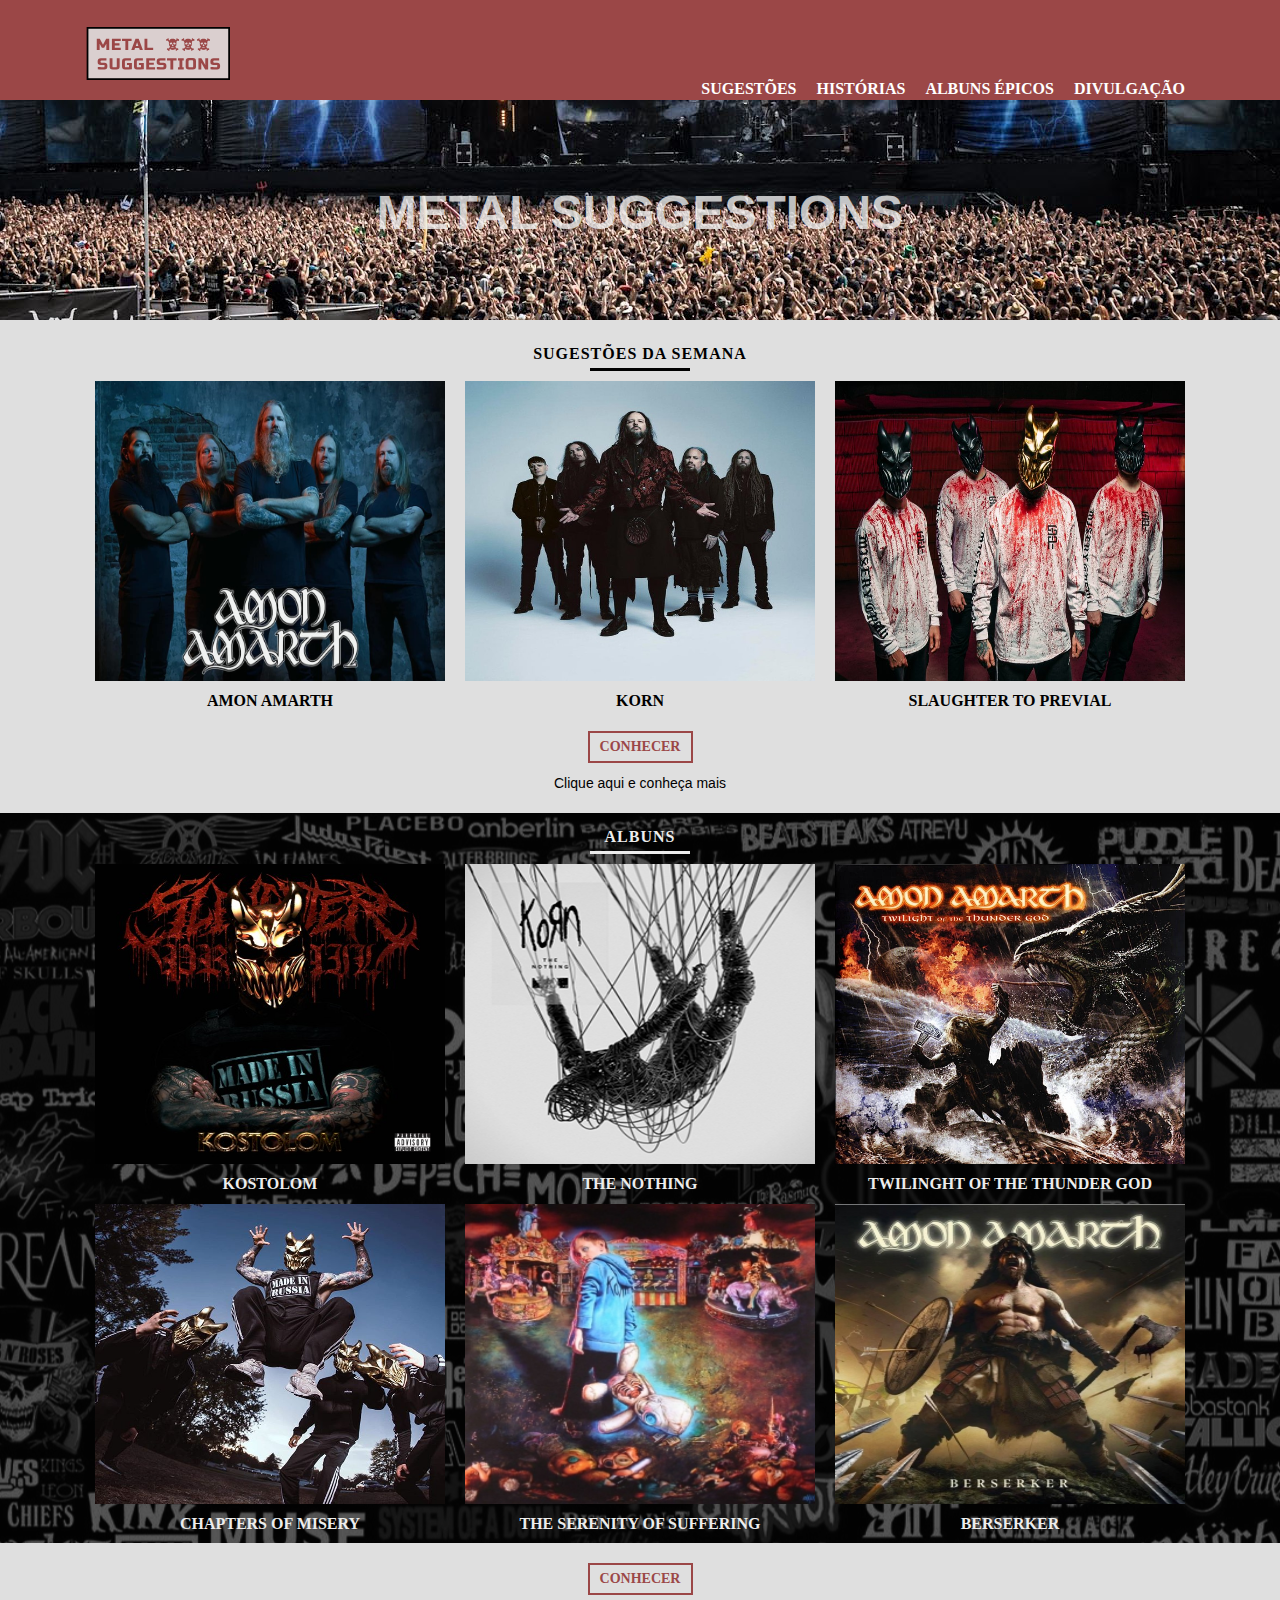
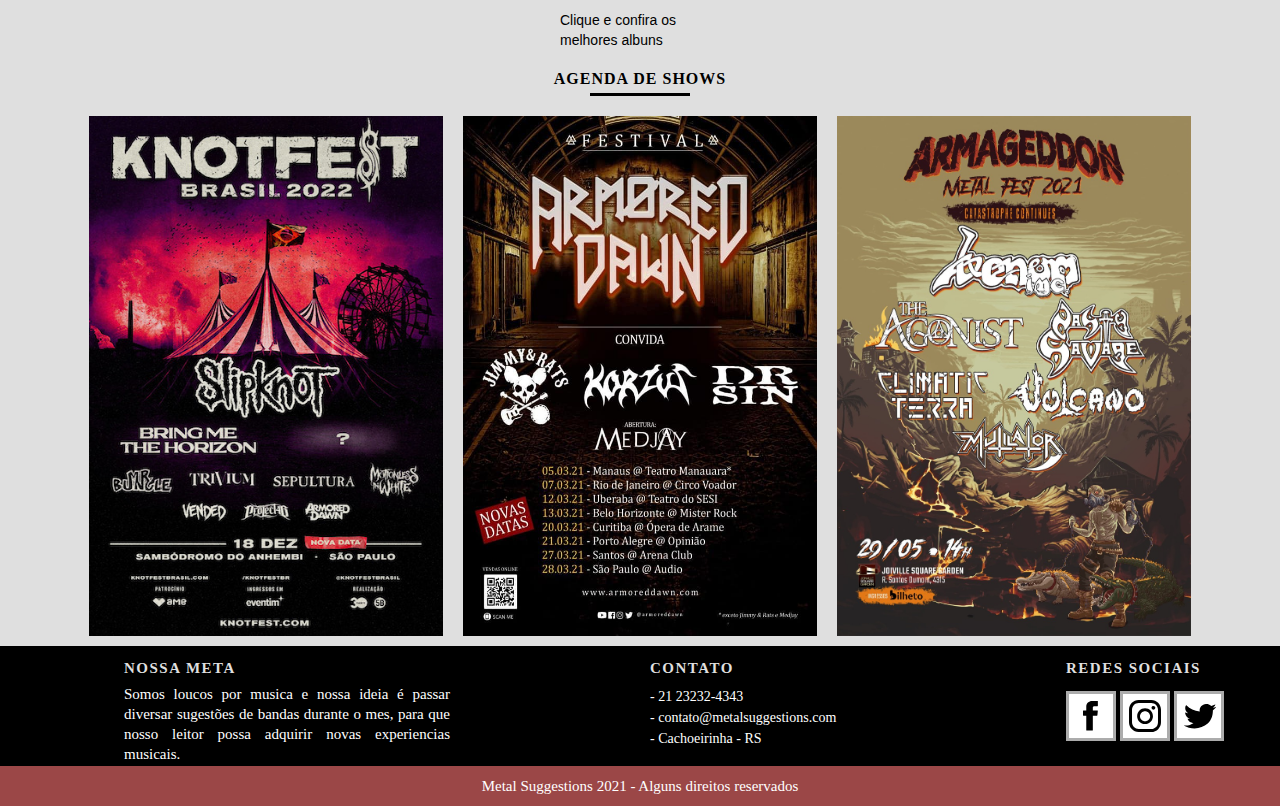
<file: index.html>
<!DOCTYPE HTML5>
<html lang="pt-br">
<title>Metal Suggestions</title>

<head>
  <meta property="og:type" content="website" />
  <meta property="og:title" content="Metal - Metal Suggestions" />
  <meta charset="UTF-8">
  <meta http-equiv="X-UA-Compatible" content="IE=edge">
  <meta name="viewport" content="width=device-width, initial-scale=1.0">
  <link rel="stylesheet" type="text/css" href="css/style.css">
</head>

<body>
  <header class="header">
    <div class="container">
      <div class="logo">
        <a href="index.html">
          <img src="img/logo.svg" alt="Logo">
        </a>
      </div>
      <nav class="menu-nav">
        <ul>
          <li><a href="index.html">Sugestões</a></li>
          <li><a href="historias.html">Histórias</a></li>
          <li><a href="albuns-epicos.html">Albuns Épicos</a></li>
          <li><a href="divulgacao.html">Divulgação</a></li>
        </ul>
      </nav>
    </div>
  </header>
  <div class="bg">
    <h1>Metal Suggestions</h1>
  </div>
  <h2 class="subtitulo">Sugestões da Semana</h2>
  <section class="sugestoes">
    <ul class="flex-bandas">
      <li>
        <div class="item-1"><img src="img/amon1.jpg" alt="Amon 1"></div>
        <h3>AMON AMARTH</h3>
      </li>
      <li>
        <div class="item-1"><img src="img/korn.jpg" alt="Korn 1"></div>
        <h3>KORN</h3>
      </li>
      <li>
        <div class="item-1"><img src="img/slaughter3.jpg" alt="slaughter 1"></div>
        <h3>SLAUGHTER TO PREVIAL</h3>
      </li>
    </ul>

  </section>

  <div class="call">
    <a href="historias.html" class="btn">Conhecer</a>
    <p>Clique aqui e conheça mais</p>

  </div>

  <section class="albuns">
    <h2>Albuns</h2>
    <ul class="container-flex">
      <li>
        <div class="item"><img src="img/kostolom.jpg" alt="Kostolom"></div>
        <h3>KOSTOLOM</h3>
      </li>
      <li>
        <div class="item"><img src="img/the-nothing.jpg" alt="The nothing"></div>
        <h3>THE NOTHING </h3>
      </li>
      <li>
        <div class="item"><img src="img/amon2.webp" alt="Amon 2"></div>
        <h3>TWILINGHT OF THE THUNDER GOD</h3>
      </li>
      <li>
        <div class="item"><img src="img/chapters.jpg" alt="Chapters"></div>
        <h3>CHAPTERS OF MISERY</h3>
      </li>
      <li>
        <div class="item"><img src="img/the-serenity-of-suffering.jpg" alt="The serenity"></div>
        <h3>THE SERENITY OF SUFFERING</h3>
      <li>
      <li>
        <div class="item"><img src="img/berserker.jpg" alt="Berserker"></div>
        <h3>BERSERKER</h3>
      </li>
    </ul>
  </section>

  <div class="call-2">
    <a href="albuns-epicos.html" class="btn">Conhecer</a>
    <p>Clique e confira os melhores albuns</p>

  </div>

  <section class="agenda">
    <h2>Agenda de Shows</h2>
    <ul class="agenda-img">
      <li><img src="img/knotbrasil821.jpeg" alt="knotfest"></li>
      <li><img src="img/armored.jpg" alt="Armored"></li>
      <li><img src="img/armagedon.jpg" alt="Armagedon"></li>

    </ul>
    <footer>
      <section class="footer">
        <div class="nossa-meta">
          <h3>Nossa meta</h3>
          <p>Somos loucos por musica e nossa ideia é passar diversar sugestões de bandas durante o mes, para que nosso leitor possa adquirir novas experiencias musicais.</p>
        </div>
        <div class="contato">
          <h3>Contato</h3>
          <ul class="flex-contato">
            <li> - 21 23232-4343 </li>
            <li> - contato@metalsuggestions.com </li>
            <li> - Cachoeirinha - RS </li>
          </ul>
        </div>

        <div class="footer_redes">
          <h3>Redes Sociais</h3>
          <ul>
            <li><a href="http://facebook.com" target="_blank"> <img class="facebook" src="img/redes-sociais/facebook.svg" alt="Facebook MS"></a></li>
            <li><a href="http://instagram.com" target="_blank"> <img class="instagram" src="img/redes-sociais/instagram.svg" alt="Instagram MS"></a></li>
            <li><a href="http://twitter.com" target="_blank"> <img class="twitter" src="img/redes-sociais/twitter.svg" alt="twiiter MS"></a></li>
          </ul>
        </div>
      </section>

      <div class="container-footer2">
        <p> Metal Suggestions 2021 - Alguns direitos reservados</p>
      </div>


    </footer>

</body>

</html>
</file>
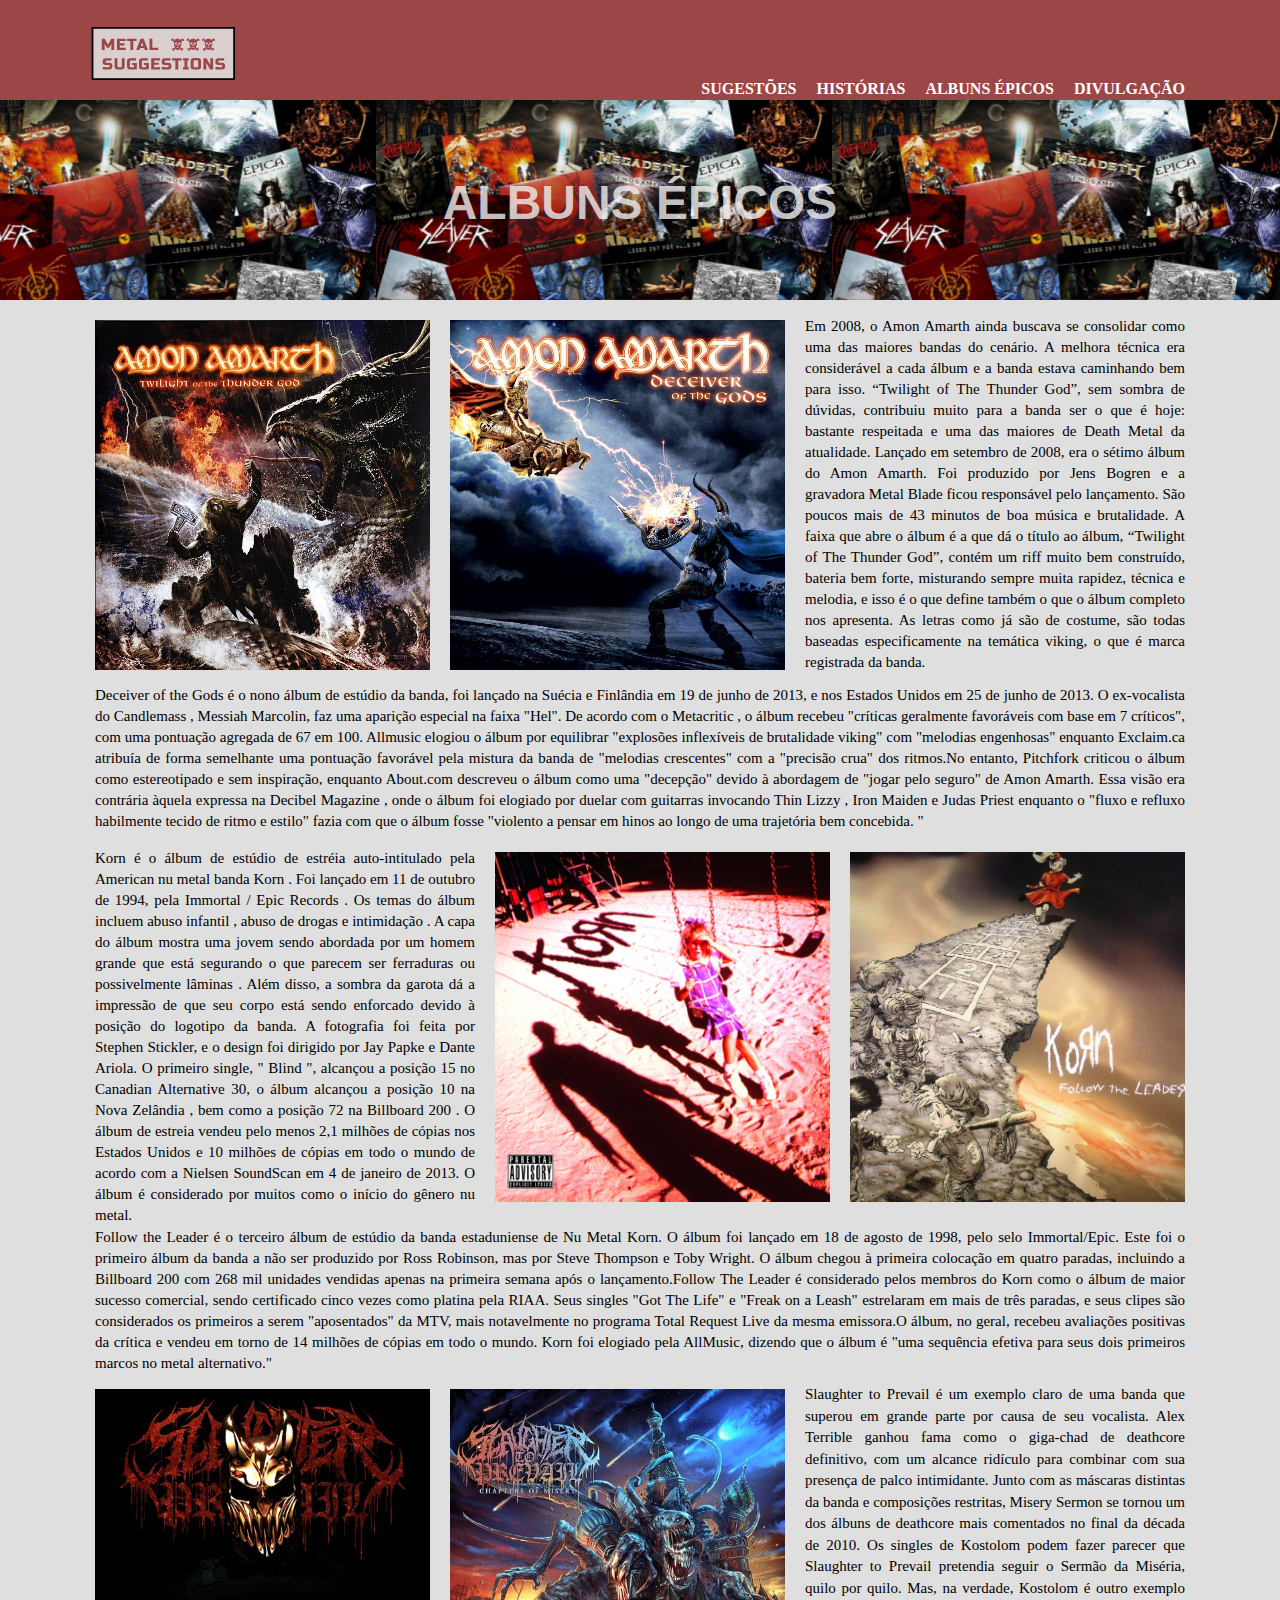
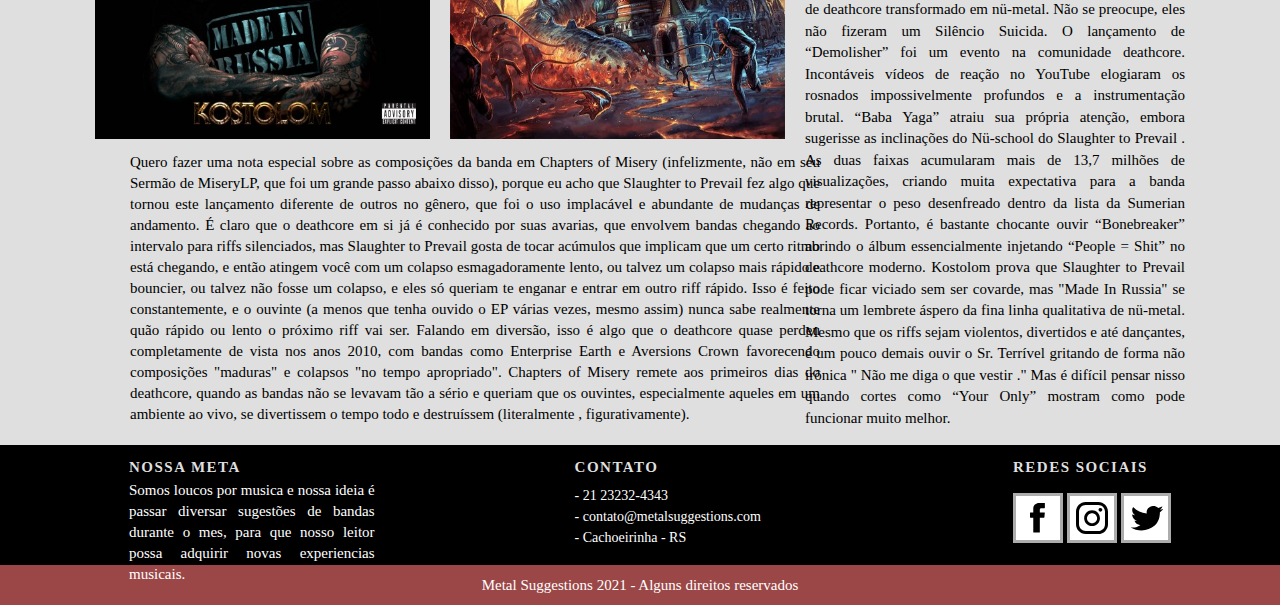
<file: albuns-epicos.html>
<!DOCTYPE HTML5>
<html lang="pt-br">
<title>Albuns Épicos</title>

<head>
  <meta property="og:type" content="website" />
  <meta property="og:title" content="Metal - Metal Suggestions" />
  <meta charset="UTF-8">
  <meta http-equiv="X-UA-Compatible" content="IE=edge">
  <meta name="viewport" content="width=device-width, initial-scale=1.0">
  <link rel="stylesheet" type="text/css" href="css/style.css">
  <link rel="stylesheet" type="text/css" href="css/historias.css">
  <link rel="stylesheet" type="text/css" href="css/albuns-epicos.css">
</head>

<body>
  <header class="header">
    <div class="container">
      <div class="logo">
        <a href="index.html">
          <img src="img/logo.svg" alt="Logo">
        </a>
      </div>
      <nav class="menu-nav">
        <ul>
          <li><a href="index.html">Sugestões</a></li>
          <li><a href="historias.html">Histórias</a></li>
          <li><a href="albuns-epicos.html">Albuns Épicos</a></li>
          <li><a href="divulgacao.html">Divulgação</a></li>
        </ul>
      </nav>
    </div>
  </header>
  <div class="interna-albuns">
    <h1>Albuns Épicos</h1>
  </div>
  <div class="container-flex1">

    <div class="item2">
      <img src="img/amon2.webp" alt="album-amon2">
      <img src="img/album-amon1.jpg" alt="album-amon1">

      <div class="position-1">

        <p>Em 2008, o Amon Amarth ainda buscava se consolidar como uma das maiores bandas do cenário. A melhora técnica era considerável a cada álbum e a banda estava caminhando bem para isso. “Twilight of The Thunder God”, sem sombra de dúvidas, contribuiu muito para a banda ser o que é hoje: bastante respeitada e uma das maiores de Death Metal da atualidade.
          Lançado em setembro de 2008, era o sétimo álbum do Amon Amarth. Foi produzido por Jens Bogren e a gravadora Metal Blade ficou responsável pelo lançamento. São poucos mais de 43 minutos de boa música e brutalidade.

          A faixa que abre o álbum é a que dá o título ao álbum, “Twilight of The Thunder God”, contém um riff muito bem construído, bateria bem forte, misturando sempre muita rapidez, técnica e melodia, e isso é o que define também o que o álbum completo nos apresenta.
          As letras como já são de costume, são todas baseadas especificamente na temática viking, o que é marca registrada da banda.</p>
      </div>
    </div>

    <div class="paragrafo-1">
      <p>Deceiver of the Gods é o nono álbum de estúdio da banda, foi lançado na Suécia e Finlândia em 19 de junho de 2013, e nos Estados Unidos em 25 de junho de 2013. O ex-vocalista do Candlemass , Messiah Marcolin, faz uma aparição especial na faixa "Hel".
        De acordo com o Metacritic , o álbum recebeu "críticas geralmente favoráveis ​​com base em 7 críticos", com uma pontuação agregada de 67 em 100. Allmusic elogiou o álbum por equilibrar "explosões inflexíveis de brutalidade viking" com "melodias engenhosas" enquanto Exclaim.ca atribuía de forma semelhante uma pontuação favorável pela mistura da banda de "melodias crescentes" com a "precisão crua" dos ritmos.No entanto, Pitchfork criticou o álbum como estereotipado e sem inspiração, enquanto About.com descreveu o álbum como uma "decepção" devido à abordagem de "jogar pelo seguro" de Amon Amarth. Essa visão era contrária àquela expressa na Decibel Magazine , onde o álbum foi elogiado por duelar com guitarras invocando Thin Lizzy , Iron Maiden e Judas Priest enquanto o "fluxo e refluxo habilmente tecido de ritmo e estilo" fazia com que o álbum fosse "violento a pensar em hinos ao longo de uma trajetória bem concebida. "
      </p>
    </div>


    <div class="container-flex1">
      <div class="item3">

        <div class="position-2">

          <p>Korn é o álbum de estúdio de estréia auto-intitulado pela American nu metal banda Korn . Foi lançado em 11 de outubro de 1994, pela Immortal / Epic Records .

            Os temas do álbum incluem abuso infantil , abuso de drogas e intimidação . A capa do álbum mostra uma jovem sendo abordada por um homem grande que está segurando o que parecem ser ferraduras ou possivelmente lâminas . Além disso, a sombra da garota dá a impressão de que seu corpo está sendo enforcado devido à posição do logotipo da banda. A fotografia foi feita por Stephen Stickler, e o design foi dirigido por Jay Papke e Dante Ariola.
            O primeiro single, " Blind ", alcançou a posição 15 no Canadian Alternative 30, o álbum alcançou a posição 10 na Nova Zelândia , bem como a posição 72 na Billboard 200 . O álbum de estreia vendeu pelo menos 2,1 milhões de cópias nos Estados Unidos e 10 milhões de cópias em todo o mundo de acordo com a Nielsen SoundScan em 4 de janeiro de 2013. O álbum é considerado por muitos como o início do gênero nu metal.</p>

        </div>
        <img src="img/korn-album.jpg" alt="korn-album">
        <img src=" img/korn-follow.jpg" alt="korn-follow">
      </div>
      <div class="paragrafo-2">
        <p>Follow the Leader é o terceiro álbum de estúdio da banda estaduniense de Nu Metal Korn. O álbum foi lançado em 18 de agosto de 1998, pelo selo Immortal/Epic. Este foi o primeiro álbum da banda a não ser produzido por Ross Robinson, mas por Steve Thompson e Toby Wright.
          O álbum chegou à primeira colocação em quatro paradas, incluindo a Billboard 200 com 268 mil unidades vendidas apenas na primeira semana após o lançamento.Follow The Leader é considerado pelos membros do Korn como o álbum de maior sucesso comercial, sendo certificado cinco vezes como platina pela RIAA. Seus singles "Got The Life" e "Freak on a Leash" estrelaram em mais de três paradas, e seus clipes são considerados os primeiros a serem "aposentados" da MTV, mais notavelmente no programa Total Request Live da mesma emissora.O álbum, no geral, recebeu avaliações positivas da crítica e vendeu em torno de 14 milhões de cópias em todo o mundo. Korn foi elogiado pela AllMusic, dizendo que o álbum é "uma sequência efetiva para seus dois primeiros marcos no metal alternativo."</p>
      </div>
    </div>
    <div class="container-flex1">

      <div class="item4">
        <img src="img/kostolom.jpg" alt="album-slaughter">
        <img src="img/chapters-1.jpg" alt="album-chapters">
        <div class="position-3">

          <p>Slaughter to Prevail é um exemplo claro de uma banda que superou em grande parte por causa de seu vocalista. Alex Terrible ganhou fama como o giga-chad de deathcore definitivo, com um alcance ridículo para combinar com sua presença de palco intimidante. Junto com as máscaras distintas da banda e composições restritas, Misery Sermon se tornou um dos álbuns de deathcore mais comentados no final da década de 2010. Os singles de Kostolom podem fazer parecer que Slaughter to Prevail pretendia seguir o Sermão da Miséria, quilo por quilo. Mas, na verdade, Kostolom é outro exemplo de deathcore transformado em nü-metal. Não se preocupe, eles não fizeram um Silêncio Suicida.

            O lançamento de “Demolisher” foi um evento na comunidade deathcore. Incontáveis ​​vídeos de reação no YouTube elogiaram os rosnados impossivelmente profundos e a instrumentação brutal. “Baba Yaga” atraiu sua própria atenção, embora sugerisse as inclinações do Nü-school do Slaughter to Prevail . As duas faixas acumularam mais de 13,7 milhões de visualizações, criando muita expectativa para a banda representar o peso desenfreado dentro da lista da Sumerian Records. Portanto, é bastante chocante ouvir “Bonebreaker” abrindo o álbum essencialmente injetando “People = Shit” no deathcore moderno.

            Kostolom prova que Slaughter to Prevail pode ficar viciado sem ser covarde, mas "Made In Russia" se torna um lembrete áspero da fina linha qualitativa de nü-metal. Mesmo que os riffs sejam violentos, divertidos e até dançantes, é um pouco demais ouvir o Sr. Terrível gritando de forma não irônica " Não me diga o que vestir ." Mas é difícil pensar nisso quando cortes como “Your Only” mostram como pode funcionar muito melhor.</p>
        </div>
      </div>
      <div class="ultimo-paragrafo">
        <p>Quero fazer uma nota especial sobre as composições da banda em Chapters of Misery (infelizmente, não em seu Sermão de MiseryLP, que foi um grande passo abaixo disso), porque eu acho que Slaughter to Prevail fez algo que tornou este lançamento diferente de outros no gênero, que foi o uso implacável e abundante de mudanças de andamento. É claro que o deathcore em si já é conhecido por suas avarias, que envolvem bandas chegando ao intervalo para riffs silenciados, mas Slaughter to Prevail gosta de tocar acúmulos que implicam que um certo ritmo está chegando, e então atingem você com um colapso esmagadoramente lento, ou talvez um colapso mais rápido e bouncier, ou talvez não fosse um colapso, e eles só queriam te enganar e entrar em outro riff rápido. Isso é feito constantemente, e o ouvinte (a menos que tenha ouvido o EP várias vezes, mesmo assim) nunca sabe realmente quão rápido ou lento o próximo riff vai ser.

          Falando em diversão, isso é algo que o deathcore quase perdeu completamente de vista nos anos 2010, com bandas como Enterprise Earth e Aversions Crown favorecendo composições "maduras" e colapsos "no tempo apropriado". Chapters of Misery remete aos primeiros dias do deathcore, quando as bandas não se levavam tão a sério e queriam que os ouvintes, especialmente aqueles em um ambiente ao vivo, se divertissem o tempo todo e destruíssem (literalmente , figurativamente).
        </p>

      </div>
    </div>

    <footer>
      <section class="footer">
        <div class="nossa-meta">
          <h3>Nossa meta</h3>
          <p>Somos loucos por musica e nossa ideia é passar diversar sugestões de bandas durante o mes, para que nosso leitor possa adquirir novas experiencias musicais.</p>
        </div>
        <div class="contato">
          <h3>Contato</h3>
          <ul class="flex-contato">
            <li> - 21 23232-4343 </li>
            <li> - contato@metalsuggestions.com </li>
            <li> - Cachoeirinha - RS </li>
          </ul>
        </div>

        <div class="footer_redes">
          <h3>Redes Sociais</h3>
          <ul>
            <li><a href="http://facebook.com" target="_blank"> <img class="facebook" src="img/redes-sociais/facebook.svg" alt="Facebook MS"></a></li>
            <li><a href="http://instagram.com" target="_blank"> <img class="instagram" src="img/redes-sociais/instagram.svg" alt="Instagram MS"></a></li>
            <li><a href="http://twitter.com" target="_blank"> <img class="twitter" src="img/redes-sociais/twitter.svg" alt="twiiter MS"></a></li>
          </ul>
        </div>
      </section>

      <div class="container-footer2">
        <p> Metal Suggestions 2021 - Alguns direitos reservados</p>
      </div>


    </footer>

</body>

</html>
</file>
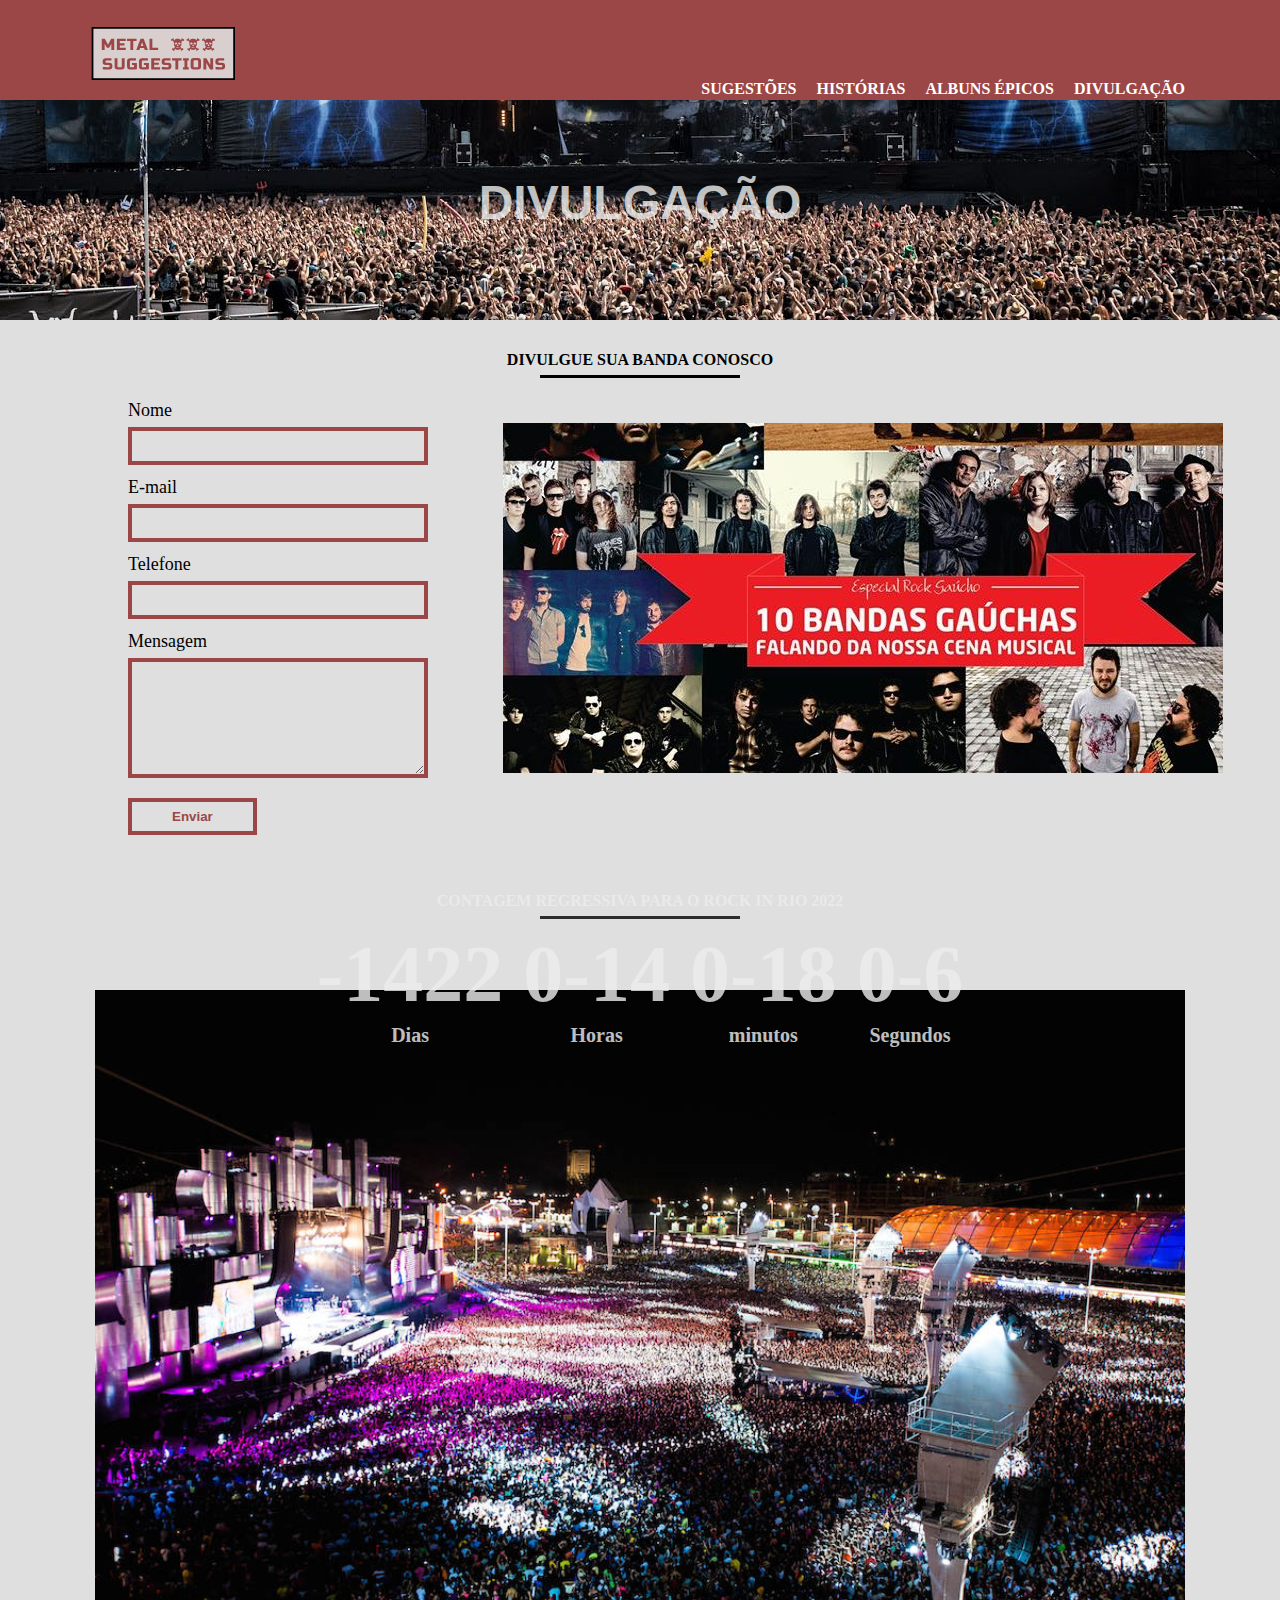
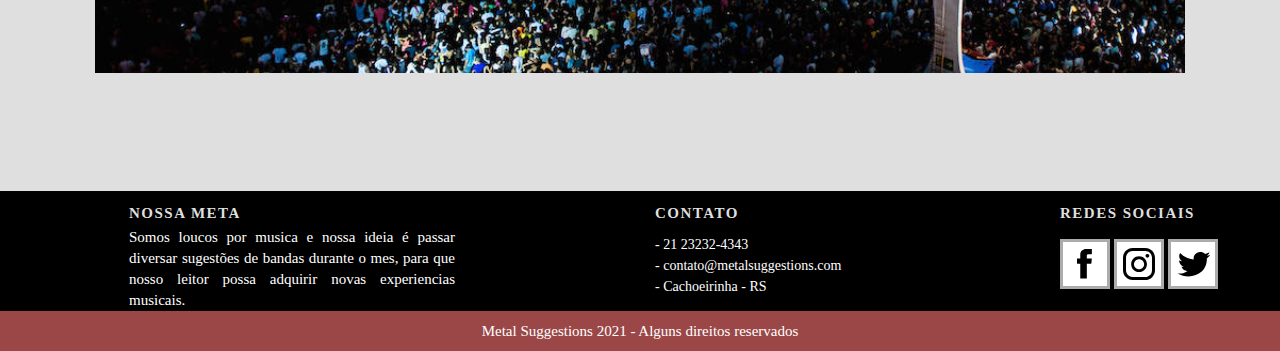
<file: divulgacao.html>
<!DOCTYPE HTML5>
<html lang="pt-br">
<title>Divulgação</title>

<head>
  <meta property="og:type" content="website" />
  <meta property="og:title" content="Metal - Metal Suggestions" />
  <meta charset="UTF-8">
  <meta http-equiv="X-UA-Compatible" content="IE=edge">
  <meta name="viewport" content="width=device-width, initial-scale=1.0">
  <link rel="stylesheet" type="text/css" href="css/style.css">
  <link rel="stylesheet" type="text/css" href="css/historias.css">
  <link rel="stylesheet" type="text/css" href="css/albuns-epicos.css">
  <link rel="stylesheet" type="text/css" href="css/divulgacao.css">

</head>

<body>
  <header class="header">
    <div class="container">
      <div class="logo">
        <a href="index.html">
          <img src="img/logo.svg" alt="Logo">
        </a>
      </div>
      <nav class="menu-nav">
        <ul>
          <li><a href="index.html">Sugestões</a></li>
          <li><a href="historias.html">Histórias</a></li>
          <li><a href="albuns-epicos.html">Albuns Épicos</a></li>
          <li><a href="divulgacao.html">Divulgação</a></li>
        </ul>
      </nav>
    </div>
  </header>
  <div class="interna-divulgacao">
    <h1>Divulgação</h1>
  </div>
  <div class="divulgacao">
    <h3>Divulgue sua banda conosco</h3>
  </div>
  <div class="container-form">
    <section class="contato-form">
      <form id="form_orcamento" method="POST" action="./enviar.php" class="contato_form grid-8 formphp">
        <label for="nome">Nome</label>
        <input type="text" id="nome" name="nome" required>
        <label for="email">E-mail</label>
        <input type="email" id="email" name="email" required>
        <label for="telefone">Telefone</label>
        <input type="text" id="telefone" name="telefone">
        <label for="mensagem">Mensagem</label>
        <textarea id="mensagem" name="mensagem" required></textarea>
        <button id="enviar" name="enviar" type="submit" class="btn-enviar">Enviar</button>
      </form>
    </section>
    <img src="img/divulgacao.jpg" alt="divulgacao">
  </div>
  <section class="background">
    <div class="countdown">
      <h3>Contagem regressiva para o Rock in Rio 2022</h3>
      <div class="countdown-container">
        <div class="countdown-el days-c">
          <p class="text" id="days">0</p>
          <span>Dias</span>
        </div>
        <div class="countdown-el hours-c">
          <p class="text" id="hours">0</p>
          <span>Horas</span>
        </div>
        <div class="countdown-el mins-c">
          <p class="text" id="mins">0</p>
          <span>minutos</span>
        </div>
        <div class="countdown-el seconds-c">
          <p class="text" id="seconds">0</p>
          <span>Segundos</span>
        </div>
      </div>
    </div>
  </section>

  <footer>
    <section class="footer">
      <div class="nossa-meta">
        <h3>Nossa meta</h3>
        <p>Somos loucos por musica e nossa ideia é passar diversar sugestões de bandas durante o mes, para que nosso leitor possa adquirir novas experiencias musicais.</p>
      </div>
      <div class="contato">
        <h3>Contato</h3>
        <ul class="flex-contato">
          <li> - 21 23232-4343 </li>
          <li> - contato@metalsuggestions.com </li>
          <li> - Cachoeirinha - RS </li>
        </ul>
      </div>

      <div class="footer_redes">
        <h3>Redes Sociais</h3>
        <ul>
          <li><a href="http://facebook.com" target="_blank"> <img class="facebook" src="img/redes-sociais/facebook.svg" alt="Facebook MS"></a></li>
          <li><a href="http://instagram.com" target="_blank"> <img class="instagram" src="img/redes-sociais/instagram.svg" alt="Instagram MS"></a></li>
          <li><a href="http://twitter.com" target="_blank"> <img class="twitter" src="img/redes-sociais/twitter.svg" alt="twiiter MS"></a></li>
        </ul>
      </div>
    </section>

    <div class="container-footer2">
      <p> Metal Suggestions 2021 - Alguns direitos reservados</p>
    </div>


  </footer>

</body>
<script src="script.js" defer></script>

</html>
</file>
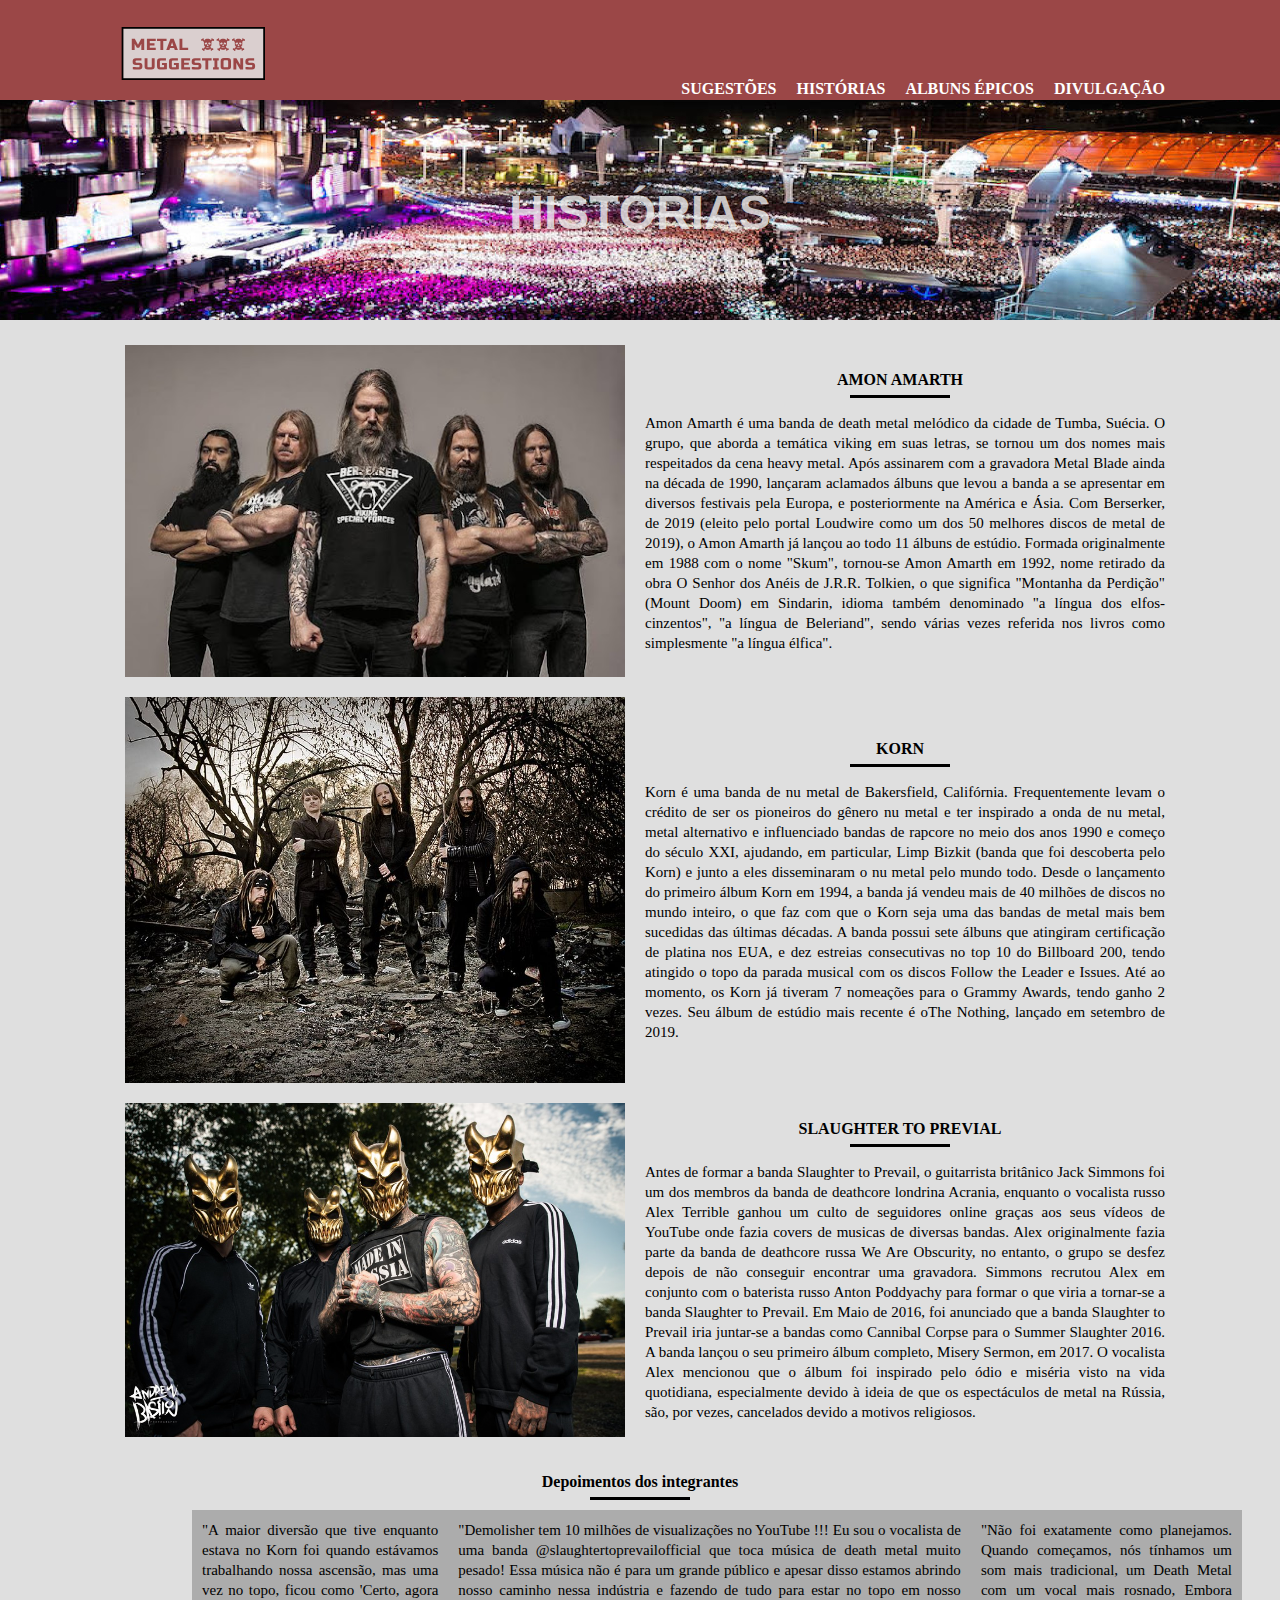
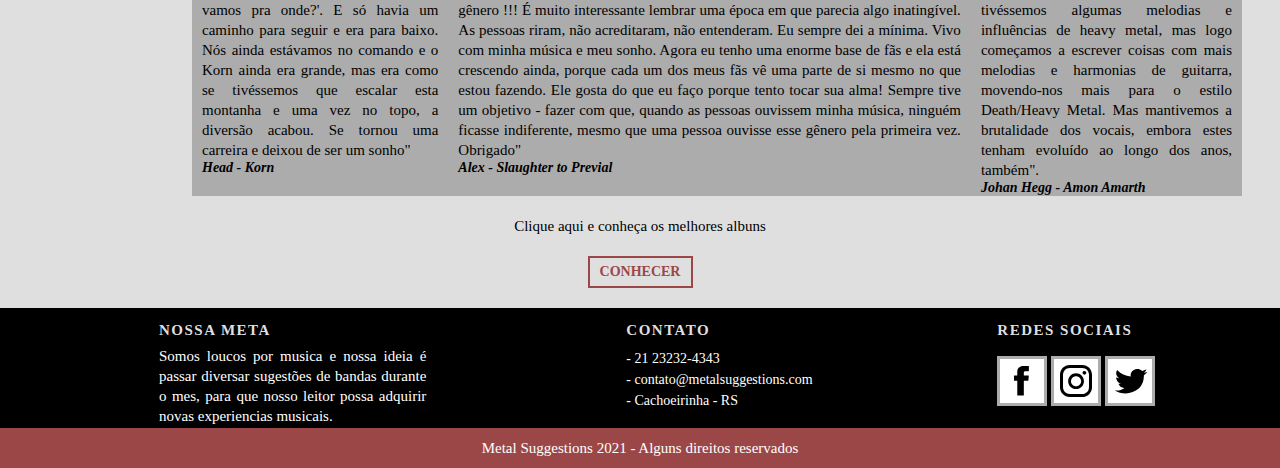
<file: historias.html>
<!DOCTYPE HTML5>
<html lang="pt-br">
<title>Histórias</title>

<head>
  <meta property="og:type" content="website" />
  <meta property="og:title" content="Metal - Metal Suggestions" />
  <meta charset="UTF-8">
  <meta http-equiv="X-UA-Compatible" content="IE=edge">
  <meta name="viewport" content="width=device-width, initial-scale=1.0">
  <link rel="stylesheet" type="text/css" href="css/style.css">
  <link rel="stylesheet" type="text/css" href="css/historias.css">
</head>

<body>
  <header class="header">
    <div class="container">
      <div class="logo">
        <a href="index.html">
          <img src="img/logo.svg" alt="Logo">
        </a>
      </div>
      <nav class="menu-nav">
        <ul>
          <li><a href="index.html">Sugestões</a></li>
          <li><a href="historias.html">Histórias</a></li>
          <li><a href="albuns-epicos.html">Albuns Épicos</a></li>
          <li><a href="divulgacao.html">Divulgação</a></li>
        </ul>
      </nav>
    </div>
  </header>
  <div class="interna-historias">
    <h1>Histórias</h1>
  </div>


  <div class="container">

    <div class="item1">
      <img src="img/amon-123.jpg" alt="Amon 2">

      <div class="position">
        <h3>AMON AMARTH</h3>
        <p> Amon Amarth é uma banda de death metal melódico da cidade de Tumba, Suécia. O grupo, que aborda a temática viking em suas letras, se tornou um dos nomes mais respeitados da cena heavy metal. Após assinarem com a gravadora Metal Blade ainda na década de 1990, lançaram aclamados álbuns que levou a banda a se apresentar em diversos festivais pela Europa, e posteriormente na América e Ásia. Com Berserker, de 2019 (eleito pelo portal Loudwire como um dos 50 melhores discos de metal de 2019), o Amon Amarth já lançou ao todo 11 álbuns de estúdio. Formada originalmente em 1988 com o nome "Skum", tornou-se Amon Amarth em 1992, nome retirado da obra O Senhor dos Anéis de J.R.R. Tolkien, o que significa "Montanha da Perdição" (Mount Doom) em Sindarin, idioma também denominado "a língua dos elfos-cinzentos", "a língua de Beleriand", sendo várias vezes referida nos livros como simplesmente "a língua élfica".
        </p>

      </div>

    </div>

    <div class="item1"> <img src="img/korn-123.jpg" alt="Korn 2">
      <div class="position">
        <h3>KORN</h3>
        <p>Korn é uma banda de nu metal de Bakersfield, Califórnia. Frequentemente levam o crédito de ser os pioneiros do gênero nu metal e ter inspirado a onda de nu metal, metal alternativo e influenciado bandas de rapcore no meio dos anos 1990 e começo do século XXI, ajudando, em particular, Limp Bizkit (banda que foi descoberta pelo Korn) e junto a eles disseminaram o nu metal pelo mundo todo.
          Desde o lançamento do primeiro álbum Korn em 1994, a banda já vendeu mais de 40 milhões de discos no mundo inteiro, o que faz com que o Korn seja uma das bandas de metal mais bem sucedidas das últimas décadas. A banda possui sete álbuns que atingiram certificação de platina nos EUA, e dez estreias consecutivas no top 10 do Billboard 200, tendo atingido o topo da parada musical com os discos Follow the Leader e Issues. Até ao momento, os Korn já tiveram 7 nomeações para o Grammy Awards, tendo ganho 2 vezes. Seu álbum de estúdio mais recente é oThe Nothing, lançado em setembro de 2019.</p>
      </div>
    </div>

    <div class="item1"><img src="img/slaughter-123.jpg" alt="slaughter 2">
      <div class="position">
        <h3>SLAUGHTER TO PREVIAL</h3>
        <p>Antes de formar a banda Slaughter to Prevail, o guitarrista britânico Jack Simmons foi um dos membros da banda de deathcore londrina Acrania, enquanto o vocalista russo Alex Terrible ganhou um culto de seguidores online graças aos seus vídeos de YouTube onde fazia covers de musicas de diversas bandas. Alex originalmente fazia parte da banda de deathcore russa We Are Obscurity, no entanto, o grupo se desfez depois de não conseguir encontrar uma gravadora. Simmons recrutou Alex em conjunto com o baterista russo Anton Poddyachy para formar o que viria a tornar-se a banda Slaughter to Prevail. Em Maio de 2016, foi anunciado que a banda Slaughter to Prevail iria juntar-se a bandas como Cannibal Corpse para o Summer Slaughter 2016.

          A banda lançou o seu primeiro álbum completo, Misery Sermon, em 2017. O vocalista Alex mencionou que o álbum foi inspirado pelo ódio e miséria visto na vida quotidiana, especialmente devido à ideia de que os espectáculos de metal na Rússia, são, por vezes, cancelados devido a motivos religiosos.</p>
      </div>

    </div>
  </div>

  <h3>Depoimentos dos integrantes</h3>
  <div class="container-1">

    <div class="item2">
      <p>"A maior diversão que tive enquanto estava no Korn foi quando estávamos trabalhando nossa ascensão, mas uma vez no topo, ficou como 'Certo, agora vamos pra onde?'. E só havia um caminho para seguir e era para baixo. Nós ainda estávamos no comando e o Korn ainda era grande, mas era como se tivéssemos que escalar esta montanha e uma vez no topo, a diversão acabou. Se tornou uma carreira e deixou de ser um sonho" </p>
      <cite>Head - Korn</cite>
    </div>

    <div class="item2">
      <p>"Demolisher tem 10 milhões de visualizações no YouTube !!! Eu sou o vocalista de uma banda @slaughtertoprevailofficial que toca música de death metal muito pesado! Essa música não é para um grande público e apesar disso estamos abrindo nosso caminho nessa indústria e fazendo de tudo para estar no topo em nosso gênero !!! É muito interessante lembrar uma época em que parecia algo inatingível. As pessoas riram, não acreditaram, não entenderam. Eu sempre dei a mínima. Vivo com minha música e meu sonho. Agora eu tenho uma enorme base de fãs e ela está crescendo ainda, porque cada um dos meus fãs vê uma parte de si mesmo no que estou fazendo. Ele gosta do que eu faço porque tento tocar sua alma! Sempre tive um objetivo - fazer com que, quando as pessoas ouvissem minha música, ninguém ficasse indiferente, mesmo que uma pessoa ouvisse esse gênero pela primeira vez. Obrigado" </p>
      <cite>Alex - Slaughter to Previal</cite>
    </div>

    <div class="item2">
      <p>"Não foi exatamente como planejamos. Quando começamos, nós tínhamos um som mais tradicional, um Death Metal com um vocal mais rosnado, Embora tivéssemos algumas melodias e influências de heavy metal, mas logo começamos a escrever coisas com mais melodias e harmonias de guitarra, movendo-nos mais para o estilo Death/Heavy Metal. Mas mantivemos a brutalidade dos vocais, embora estes tenham evoluído ao longo dos anos, também". </p>
      <cite>Johan Hegg - Amon Amarth</cite>
    </div>
  </div>

  <section class="call-1">
    <p>Clique aqui e conheça os melhores albuns</p>
    <a href="albuns-epicos.html" class="btn">Conhecer</a>
  </section>

  <footer>
    <section class="footer">
      <div class="nossa-meta">
        <h3>Nossa meta</h3>
        <p>Somos loucos por musica e nossa ideia é passar diversar sugestões de bandas durante o mes, para que nosso leitor possa adquirir novas experiencias musicais.</p>
      </div>
      <div class="contato">
        <h3>Contato</h3>
        <ul class="flex-contato">
          <li> - 21 23232-4343 </li>
          <li> - contato@metalsuggestions.com </li>
          <li> - Cachoeirinha - RS </li>
        </ul>
      </div>

      <div class="footer_redes">
        <h3>Redes Sociais</h3>
        <ul>
          <li><a href="http://facebook.com" target="_blank"> <img class="facebook" src="img/redes-sociais/facebook.svg" alt="Facebook MS"></a></li>
          <li><a href="http://instagram.com" target="_blank"> <img class="instagram" src="img/redes-sociais/instagram.svg" alt="Instagram MS"></a></li>
          <li><a href="http://twitter.com" target="_blank"> <img class="twitter" src="img/redes-sociais/twitter.svg" alt="twiiter MS"></a></li>
        </ul>
      </div>
    </section>

    <div class="container-footer2">
      <p> Metal Suggestions 2021 - Alguns direitos reservados</p>
    </div>


  </footer>

</body>

</html>
</file>
<file: css/style.css>
body,
h1,
h2,
h3,
p,
ul,
li,
a {
  margin: 0px;
  padding: 0px;
}

ul {
  list-style: none;
}
a {
  text-decoration: none;
}
* {
  box-sizing: border-box;
}

/*CONFIG GERAIS*/
body {
  background: #dfdfdf;
  font-family: "Times New Roman", Times, serif;
}

p {
  font-size: 15px;
  line-height: 20px;
}
h3 {
  font-size: 16px;
  line-height: 20px;
}

img {
  display: block;
  max-width: 100%;
}

.header {
  background: #9b4747;
  height: 100px;
}

.logo {
  display: flex;
  flex-wrap: wrap;
  height: 60px;
  width: 200px;
  margin-left: -65px;
}

/*menu*/

.container {
  max-width: 1090px;
  margin: auto;
  padding: 15px 0;
  display: flex;
  flex-wrap: wrap;
  justify-content: space-between;
  align-items: center;
}
.menu-nav ul {
  display: flex;
  flex-wrap: wrap;
}
.menu-nav a {
  color: white;
  padding-inline: 20px;
  padding-inline-end: 0px;
  text-transform: uppercase;
  font-weight: bold;
  font-size: 1em;
  display: block;
  padding-top: 65px;
}
.menu-nav ul li a:hover {
  color: black;
}

h1 {
  font-size: 3em;
  text-align: center;
  padding-top: 85px;
  font-family: "Russo One", sans-serif;
  color: #ededed;
  opacity: 80%;
  text-transform: uppercase;
}
.bg {
  background: url("../img/slipknotms3.jpg") no-repeat center;
  height: 220px;
}
h2 {
  color: black;
  text-align: center;
  text-transform: uppercase;
  letter-spacing: 1px;
  font-weight: bold;
  font-size: 1em;
  padding-top: 15px;
  display: block;
}
h2:after {
  content: "";
  display: block;
  width: 100px;
  height: 3px;
  background: #000;
  margin: 5px auto;
}

.subtitulo {
  margin-top: 10px;
  margin-bottom: -15px;
}

.flex-bandas {
  display: flex;
  justify-content: center;
}
.flex-bandas li h3 {
  text-align: center;
}

.sugestoes {
  padding-top: 10px;
}
.item-1 img {
  height: 300px;
  width: 350px;
  margin: 10px;
}

.call {
  padding-top: 20px;
}

.call a {
  max-width: 105px;
  display: block;
  margin: auto;
  border: 2px solid;
  color: #9b4747;
  text-transform: uppercase;
  font-weight: bold;
  font-size: 14px;
  padding: 6px 3px 6px 3px;
  text-align: center;
}

.call a:hover {
  color: #000;
}

.call p {
  display: block;
  padding-top: 10px;
  text-align: center;
  font-size: 14px;
  font-family: Arial, Helvetica, sans-serif;
}

.item img {
  height: 300px;
  width: 350px;
  margin: 0 10px;
}

.container-flex {
  display: flex;
  flex: 1;
  flex-wrap: wrap;
  justify-content: center;
  padding-top: 5px;
}

.container-flex li h3 {
  margin: 10px 0;
  text-align: center;
  color: #ededed;
}

.call-2 a {
  max-width: 105px;
  display: block;
  margin: 20px auto;
  border: 2px solid;
  color: #9b4747;
  text-transform: uppercase;
  font-weight: bold;
  font-size: 14px;
  padding: 6px 3px 6px 3px;
  text-align: center;
}

.call-2 a:hover {
  color: #000;
}

.call-2 p {
  display: block;
  margin-top: -5px;

  padding-inline: 560px;
  font-size: 14px;
  font-family: Arial, Helvetica, sans-serif;
}

.albuns {
  background: url("../img/retangulo.svg") no-repeat center;
  margin-top: 20px;
  height: 730px;
}

.albuns h2 {
  color: #ededed;
}

.albuns h2:after {
  background: #ededed;
}

.agenda {
  padding-top: 5px;
}
.agenda-img {
  display: flex;
  flex: 1;
  flex-wrap: wrap;
  justify-content: center;
  padding-top: 5px;
}
.agenda-img li img {
  width: 354px;
  height: 520px;
  margin: 10px;
}
/*Footer*/
.footer {
  width: 100%;
  display: flex;
  height: 120px;
  background: #000;
  color: #fff;
}
.footer h3 {
  display: flex;
  flex-wrap: wrap;
  padding-top: 10px;
  font-size: 15px;
  line-height: 25px;
  color: #dfdfdf;
  text-transform: uppercase;
  letter-spacing: 0.1em;
  font-weight: bold;
}
.nossa-meta {
  display: flex;
  flex-wrap: wrap;
  padding-left: 124px;
  width: 450px;
  line-height: 25px;
  font-size: 14px;
}
.nossa-meta p {
  text-align: justify;
}

.contato {
  width: 450px;
  line-height: 21px;
  padding-left: 200px;
}

.flex-contato {
  padding-top: 5px;
  display: flex;
  flex: 1;
  flex-wrap: wrap;
  font-size: 14px;
}

.footer_redes {
  display: block;
  margin-left: 166px;
}

.footer_redes ul li {
  margin-top: 10px;
  display: inline-block;
}
.footer_redes ul li a {
  border: 3px solid #acacac;
  display: block;
  background: white;
  padding: 5px;
  height: 50px;
  width: 50px;
}
.facebook {
  padding-left: 9px;
  padding-top: 2px;
}
.instagram {
  padding-left: 1px;
  padding-top: 1px;
}
.twitter {
  padding-top: 5px;
  padding-left: 2px;
}

.footer_redes ul li a:hover {
  border-color: #000;
}

.container-footer2 {
  display: flex;
  max-width: 100%;
  height: 40px;
  background: #9b4747;
  align-items: center;
}

.container-footer2 p {
  flex: 1;
  text-align: center;
  color: white;
}
</file>
<file: css/historias.css>
h3:after {
  content: "";
  display: block;
  width: 100px;
  height: 3px;
  background: #000;
  margin: 5px auto;
}

.interna-historias {
  background: url("../img/img-show2.jpg") no-repeat center;
  height: 220px;
}

.logo {
  display: flex;
  flex-wrap: wrap;
  height: 60px;
  width: 200px;
  margin-left: -50px;
}

.item1 {
  display: flex;
  padding: 10px;
  text-align: center;
  align-items: center;
}

.item1 img {
  width: 500px;
}

.item1 p {
  width: 540px;
  padding: 10px;
  margin-left: 10px;
  text-align: justify;
  justify-content: center;
}

h3 {
  padding-top: 10px;
  text-align: center;
}

.container {
  display: flex;
  max-width: 1050px;
}
.container-1 {
  padding-top: 10px;
  margin-top: 10px;
  background: #acacac;
  margin-left: 154px;
  display: flex;
  max-width: 1050px;
  justify-self: center;
}
.item2 {
  padding-inline: 10px;
}
.item2 p {
  text-align: justify;
}

cite {
  font-family: Italic;
  font-size: 14px;
  font-weight: bold;
}
.call-1 {
  text-align: center;
  padding-top: 20px;
}
.call-1 a {
  max-width: 105px;
  display: block;
  margin: 20px auto;
  border: 2px solid;
  color: #9b4747;
  text-transform: uppercase;
  font-weight: bold;
  font-size: 14px;
  padding: 6px 3px 6px 3px;
  text-align: center;
}

.nossa-meta {
  margin-left: 35px;
}
.footer_redes {
  margin-right: 90px;
}
.footer_redes ul li {
  margin-top: 0px;
}
</file>
<file: css/albuns-epicos.css>
h1 {
  padding-top: 75px;
}
p {
  line-height: 21px;
}

.container {
  max-width: 1090px;
}

.interna-albuns {
  background: url("../img/img-bandas.svg") no-repeat center;
  height: 200px;
}
.logo {
  margin-left: -60px;
}
.container-flex1 {
  display: block;
  max-width: 100%;
  justify-content: center;
  padding: 10px;
}

.item2,
.item3,
.item4 {
  display: flex;
  justify-content: center;
}
.item4 {
  margin-top: -10px;
}
.paragrafo-1 {
  display: block;
  margin: auto;
  padding-top: 5px;
  max-width: 1090px;
}
.paragrafo-1 p {
  text-align: justify;
}

.item2 img {
  margin: 10px;
  width: 335px;
  height: 350px;
}

.item3 img {
  margin: 10px;
  width: 335px;
  height: 350px;
}
.item4 img {
  margin: 5px 10px;
  width: 335px;
  height: 350px;
}
.position-1 p {
  display: flex;
  margin-top: 6px;
  padding: 0px 10px;
  width: 400px;
  height: 350px;
  line-height: 21px;
  text-align: justify;
}
.paragrafo-2 {
  display: block;
  margin: auto;
  max-width: 1090px;
  margin-top: 15px;
}
.paragrafo-2 p {
  text-align: justify;
}

.position-2 p {
  display: flex;
  margin-top: -4px;
  padding: 10px;
  width: 400px;
  height: 350px;
  text-align: justify;
}
.position-3 p {
  display: flex;
  padding: 0 10px;
  width: 400px;
  height: 350px;
  line-height: 21.5px;
  text-align: justify;
}
.footer {
  margin-top: 20px;
  display: flex;
  width: 100%;
  height: 120px;
  background: #000;
  color: #fff;
}
.footer_redes {
  margin-left: 250px;
}
footer {
  margin: -10px;
}

.nossa-meta {
  margin-left: 5px;
}

.ultimo-paragrafo p {
  padding-top: 8px;
  text-align: justify;
  width: 690px;
  margin-left: 110px;
}
</file>
<file: css/divulgacao.css>
.interna-divulgacao {
  background: url("../img/slipknotms3.jpg") no-repeat center;
  height: 220px;
}
h3:after {
  content: "";
  display: block;
  width: 200px;
  height: 3px;
  background: #000;
  margin: 5px auto;
}
.container-form {
  margin-top: -15px;
  display: flex;
}
.container-form img {
  width: 720px;
  height: 350;
  margin-top: 55px;
  margin-left: 75px;
}
.contato-form {
  margin-top: 30px;
  margin-bottom: 30px;
  margin-left: 128px;
}

.contato-form label {
  display: block;
  font-family: Georgia, "Times New Roman", serif;
  font-size: 18px;
  line-height: 25px;
  margin-bottom: 4px;
}

.contato-form input {
  display: block;
  width: 300px;
  border: 4px solid #9b4747;
  background: none;
  padding: 7px 10px;
  margin-bottom: 10px;
  outline: none;
  font-size: 14px;
  font-family: Georgia, "Times New Roman", serif;
}

.contato-form textarea {
  display: block;
  width: 300px;
  height: 120px;
  border: 4px solid #9b4747;
  background: none;
  padding: 7px 10px;
  margin-bottom: 20px;
  outline: none;
  font-size: 14px;
  font-family: Georgia, "Times New Roman", serif;
}

.contato-form button {
  padding: 7px 40px;
  background: none;
  border: 4px solid #9b4747;
}
.btn-enviar {
  color: #9b4747;
  font-weight: bold;
  cursor: pointer;
}
.divulgacao h3 {
  text-transform: uppercase;
  color: black;
  margin-top: 20px;
}
.countdown {
  display: flex;
  flex-direction: column;
  min-height: 100vh;
}
.countdown-container {
  display: flex;
  flex-wrap: wrap;
  justify-content: center;
}
.text {
  color: #ededed;
  opacity: 80%;
  font-weight: bold;
  font-size: 5rem;
  line-height: 1;
  margin: 10px;
}
.countdown-el {
  font-weight: bold;
  text-align: center;
}
.countdown-el span {
  font-size: 20px;
  color: #ededed;
  opacity: 80%;
}
.countdown h3 {
  text-transform: uppercase;
  color: #ededed;
  opacity: 80%;
}
.background {
  background: url("../img/background.svg") no-repeat center;
}
/*Footer*/
footer {
  width: 100%;
  margin: 0;
  padding: 0;
}
.footer {
  margin-top: 10px;
  display: flex;
  height: 120px;
  background: #000;
  color: #fff;
}

.nossa-meta p {
  width: 400px;
  text-align: justify;
}

.flex-contato {
  width: 500px;
  margin-top: -10px;
  display: block;
  font-size: 14px;
}

.footer_redes {
  display: block;
  margin-left: 155px;
}
.footer_redes ul li {
  margin-top: 0px;
}
</file>
